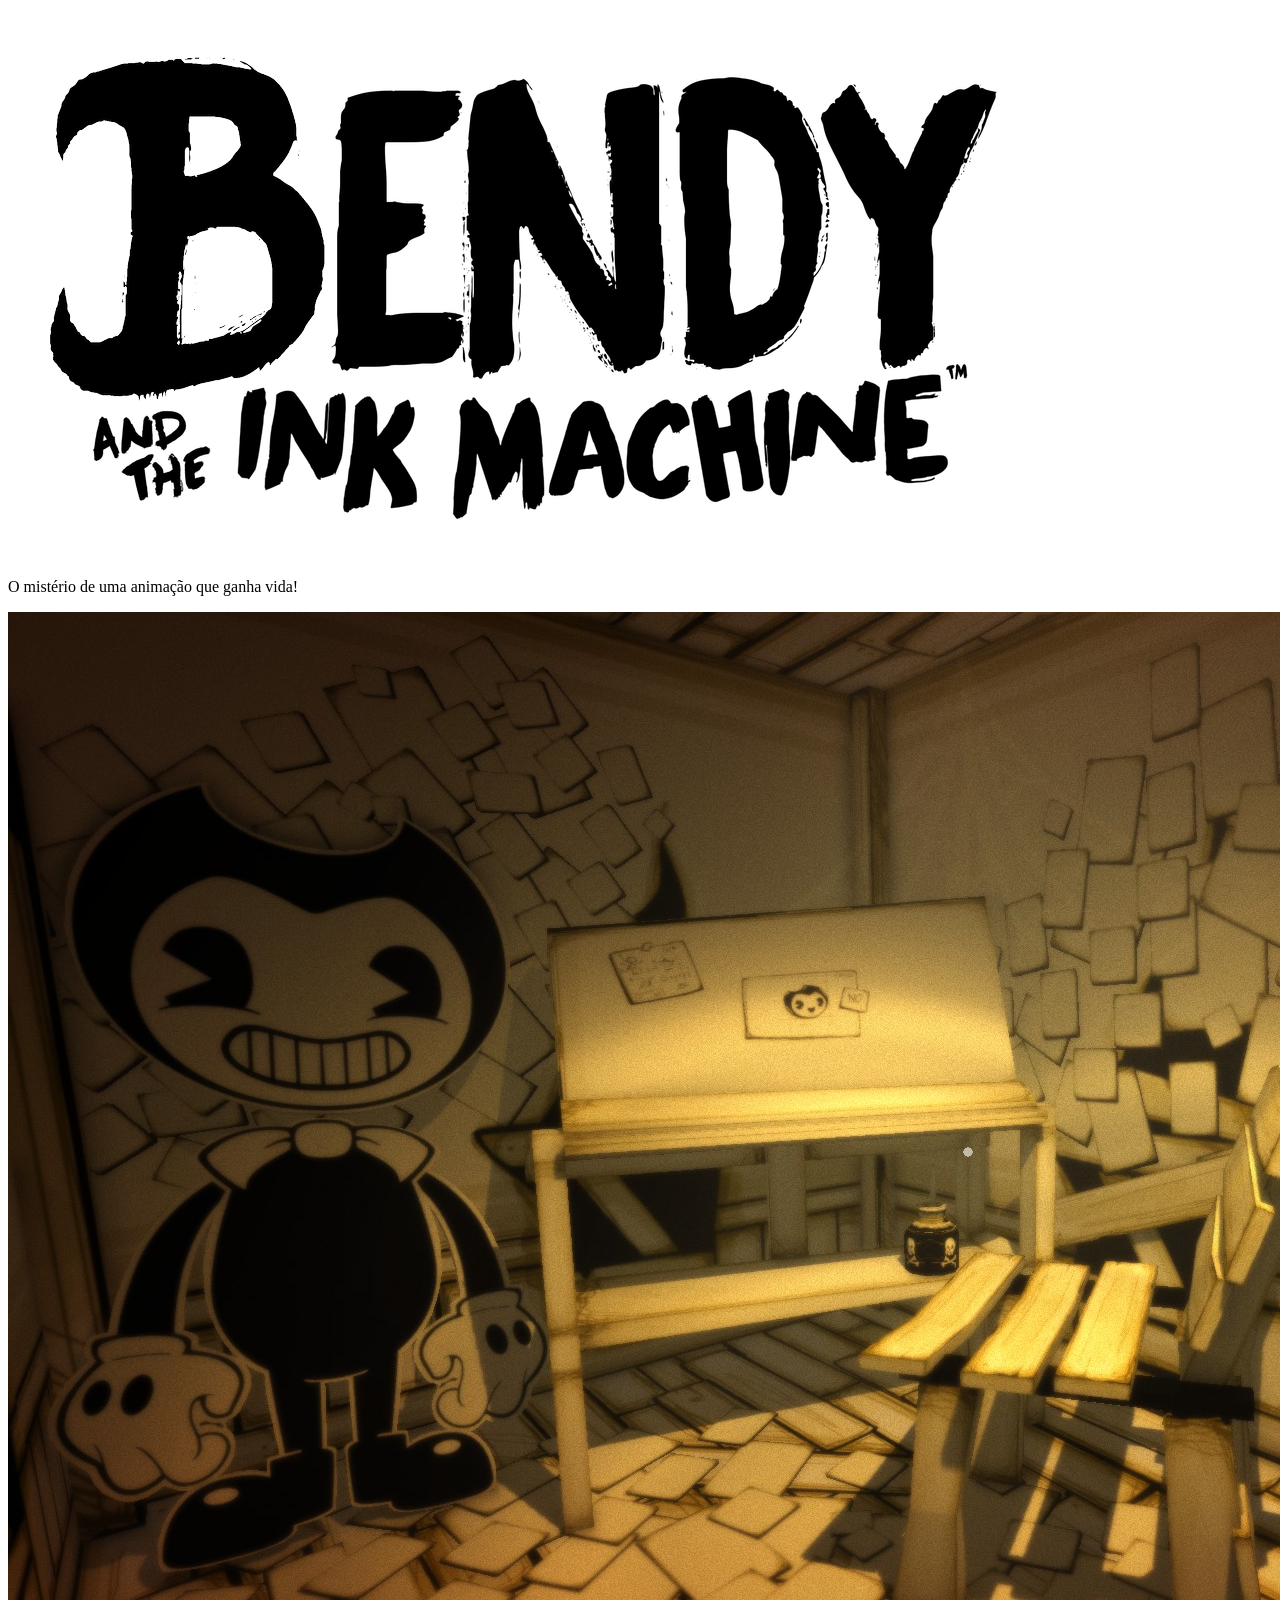
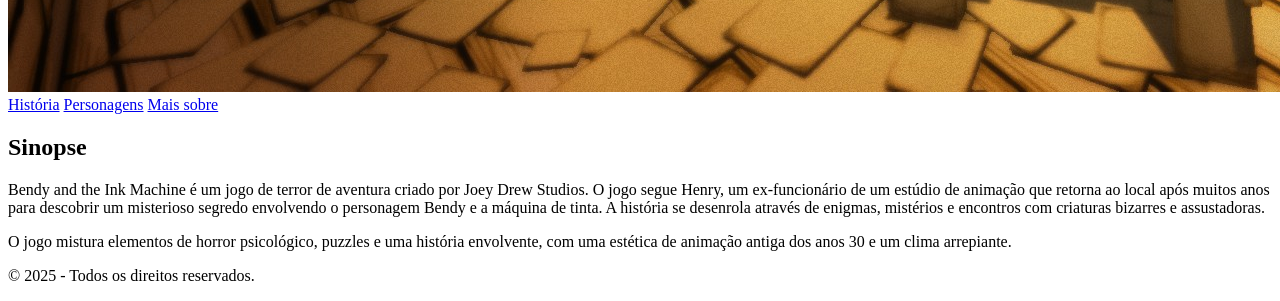
<file: pagina.html>
<!DOCTYPE html>
<html lang="pt-br">
<head>
    <meta charset="UTF-8">
    <meta name="viewport" content="width=device-width, initial-scale=1.0">
    
    <meta name="description" content="Site sobre Bendy and the Ink Machine">

    <title>Bendy and the Ink Machine</title>
 
<body>
    <header>
       <img src="bendy logo png.png" alt="bendy logo">
        <p>O mistério de uma animação que ganha vida!</p>
    </header>
    <section class="fundo.png"><img src="fundo.png" alt="fundo"></section>

    <nav>
        <a href="sobre.html">História</a>
        <a href="personagens.html">Personagens</a>
        <a href="mais.html">Mais sobre</a>
    </nav>

    <section id="sobre">
        <h2>Sinopse</h2>
        <p>Bendy and the Ink Machine é um jogo de terror de aventura criado por Joey Drew Studios. O jogo segue Henry, um ex-funcionário de um estúdio de animação que retorna ao local após muitos anos para descobrir um misterioso segredo envolvendo o personagem Bendy e a máquina de tinta. A história se desenrola através de enigmas, mistérios e encontros com criaturas bizarres e assustadoras.</p>
        <p>O jogo mistura elementos de horror psicológico, puzzles e uma história envolvente, com uma estética de animação antiga dos anos 30 e um clima arrepiante.</p>
    </section>

    <footer>
        <p>&copy; 2025 - Todos os direitos reservados.</p>
    </footer>
</body>
</html>
</file>
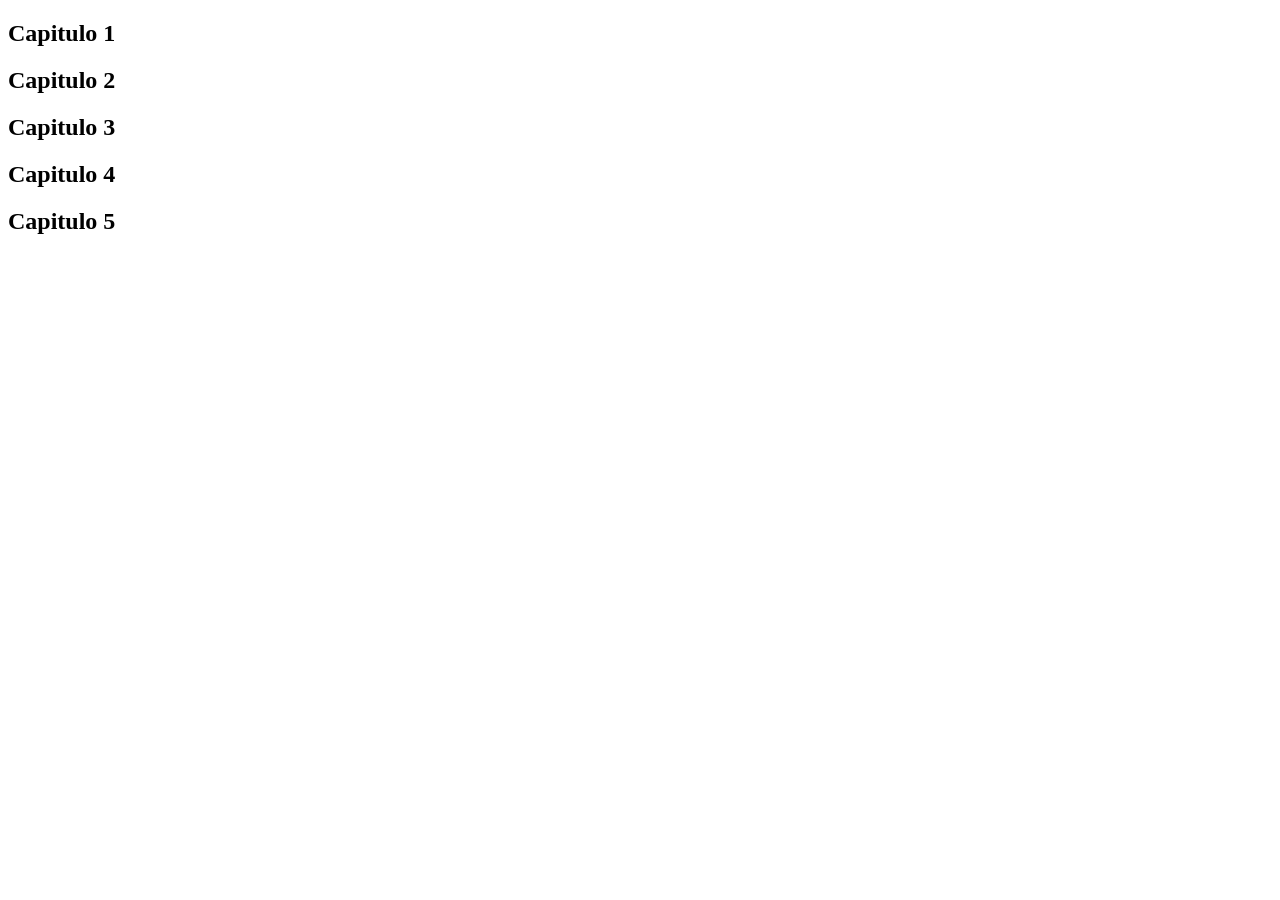
<file: sobre.html>
<!DOCTYPE html>
<html lang="pt-br">
<head>
    <meta charset="UTF-8">
    <meta name="viewport" content="width=device-width, initial-scale=1.0">
    <title>História do Jogo</title>
</head>
<body>
    <header>
        
    </header>
    
</body>
</html>
<h2>Capitulo 1</h2>
<h2>Capitulo 2</h2>
<h2>Capitulo 3</h2>
<h2>Capitulo 4</h2>
<h2>Capitulo 5</h2>
</file>
